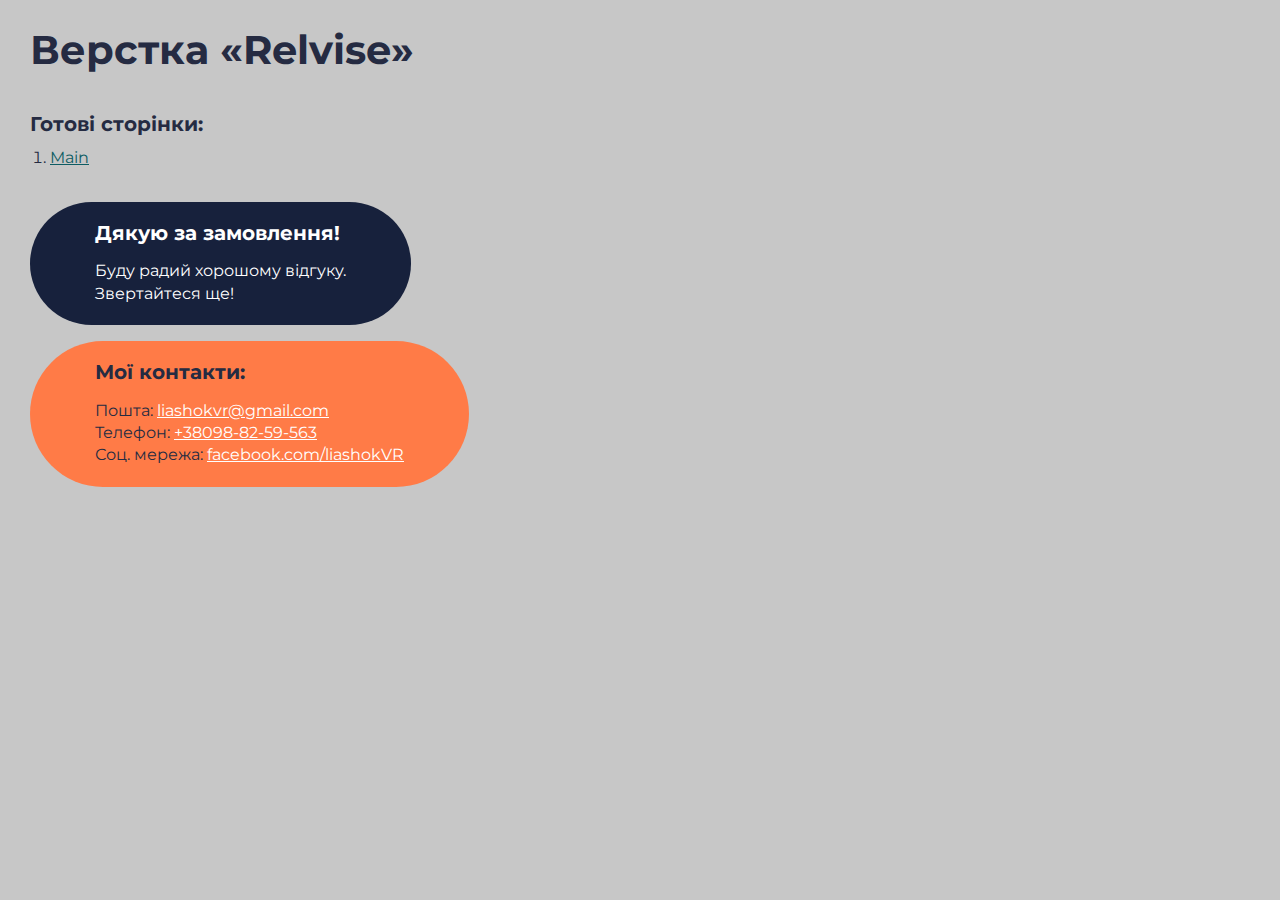
<file: index.html>
<!DOCTYPE html>
<html>

<head>
	<meta charset="UTF-8" />
	<meta name="viewport" content="width=device-width, initial-scale=1.0" />
	<title>Верстка «Relvise»</title>
</head>

<body>
	<div class="rootpage">
		<h1>Верстка «Relvise»</h1>
		<div class="rootpage__info"></div>
		<h2>Готові сторінки:</h2>
		<ol class="rootpage__list">
			<li><a target="_blank" href="home.html">Main</a></li>
		</ol>

		<div class="rootpage__tnx">
			<h2>Дякую за замовлення!</h2>
			<p>Буду радий хорошому відгуку.</p>
			<p>Звертайтеся ще!</p>
		</div>
		<div class="rootpage__contacts">
			<h2>Мої контакти:</h2>
			<p>
				Пошта: <a href="mailto:liashokvr@gmail.com">liashokvr@gmail.com</a>
			</p>
			<p>Телефон: <a href="tel:+380988259563">+38098-82-59-563</a></p>
			<p>Соц. мережа: <a href="">facebook.com/liashokVR</a></p>
		</div>
	</div>
</body>
<style>
	@charset "UTF-8";
	@import url("https://fonts.googleapis.com/css?family=Montserrat:regular,700&display=swap");

	*,
	*::before,
	*::after {
		padding: 0px;
		margin: 0px;
		border: 0px;
		box-sizing: border-box;
	}

	html,
	body {
		height: 100%;
		margin: 0;
		padding: 0;
		min-width: 320px;
		width: 100%;
		color: #252b42;
		background-color: #c7c7c7;
	}

	body {
		font-family: Montserrat;
		font-size: 100%;
		line-height: 1;
		font-size: 1rem;
	}

	a {
		text-decoration: underline;
		color: #0d5c63;
	}

	a:visited {
		text-decoration: underline;
		color: #17213c;
	}

	a:hover {
		text-decoration: none;
	}

	ul li {
		list-style: none;
	}

	img {
		vertical-align: top;
	}

	.wrapper {
		width: 100%;
		min-height: 100%;
		overflow: hidden;
	}

	.rootpage {
		padding: 30px;
		display: flex;
		flex-direction: column;
		align-items: flex-start;
	}

	@media (max-width: 767px) {
		.rootpage {
			padding: 30px 15px;
		}
	}

	h1 {
		color: #252b42;
		font-size: 2.5rem;
		margin: 0px 0px 1.25rem 0px;
	}

	@media (max-width: 767px) {
		h1 {
			font-size: 1.85rem;
			margin: 0px 0px 1.25rem 0px;
		}
	}

	h2 {
		color: #252b42;
		font-size: 1.25rem;
		margin: 0px 0px 1rem 0px;
	}

	@media (max-width: 767px) {
		h2 {
			font-size: 1.125rem;
			margin: 0px 0px 1rem 0px;
		}
	}

	.rootpage__info {
		line-height: 140%;
		margin: 0px 0px 1.5rem 0px;
	}

	.rootpage__list {
		margin: 0px 0px 2.25rem 1.25rem;
	}

	.rootpage__list li:not(:last-child) {
		margin: 0px 0px 15px 0px;
	}

	.rootpage__contacts,
	.rootpage__tnx {
		border-radius: 200px;
		padding: 20px 65px;
		line-height: 140%;
	}

	@media (max-width: 767px) {

		.rootpage__contacts,
		.rootpage__tnx {
			border-radius: 40px;
			padding: 20px;
		}
	}

	.rootpage__contacts {
		background: #ff7b47;
	}

	.rootpage__contacts a {
		color: #fff;
	}

	.rootpage__tnx {
		background: #17213c;
		margin: 0px 0px 1rem 0px;
		color: #fff;
	}

	.rootpage__tnx h2 {
		color: #fff;
	}
</style>

</html>
</file>
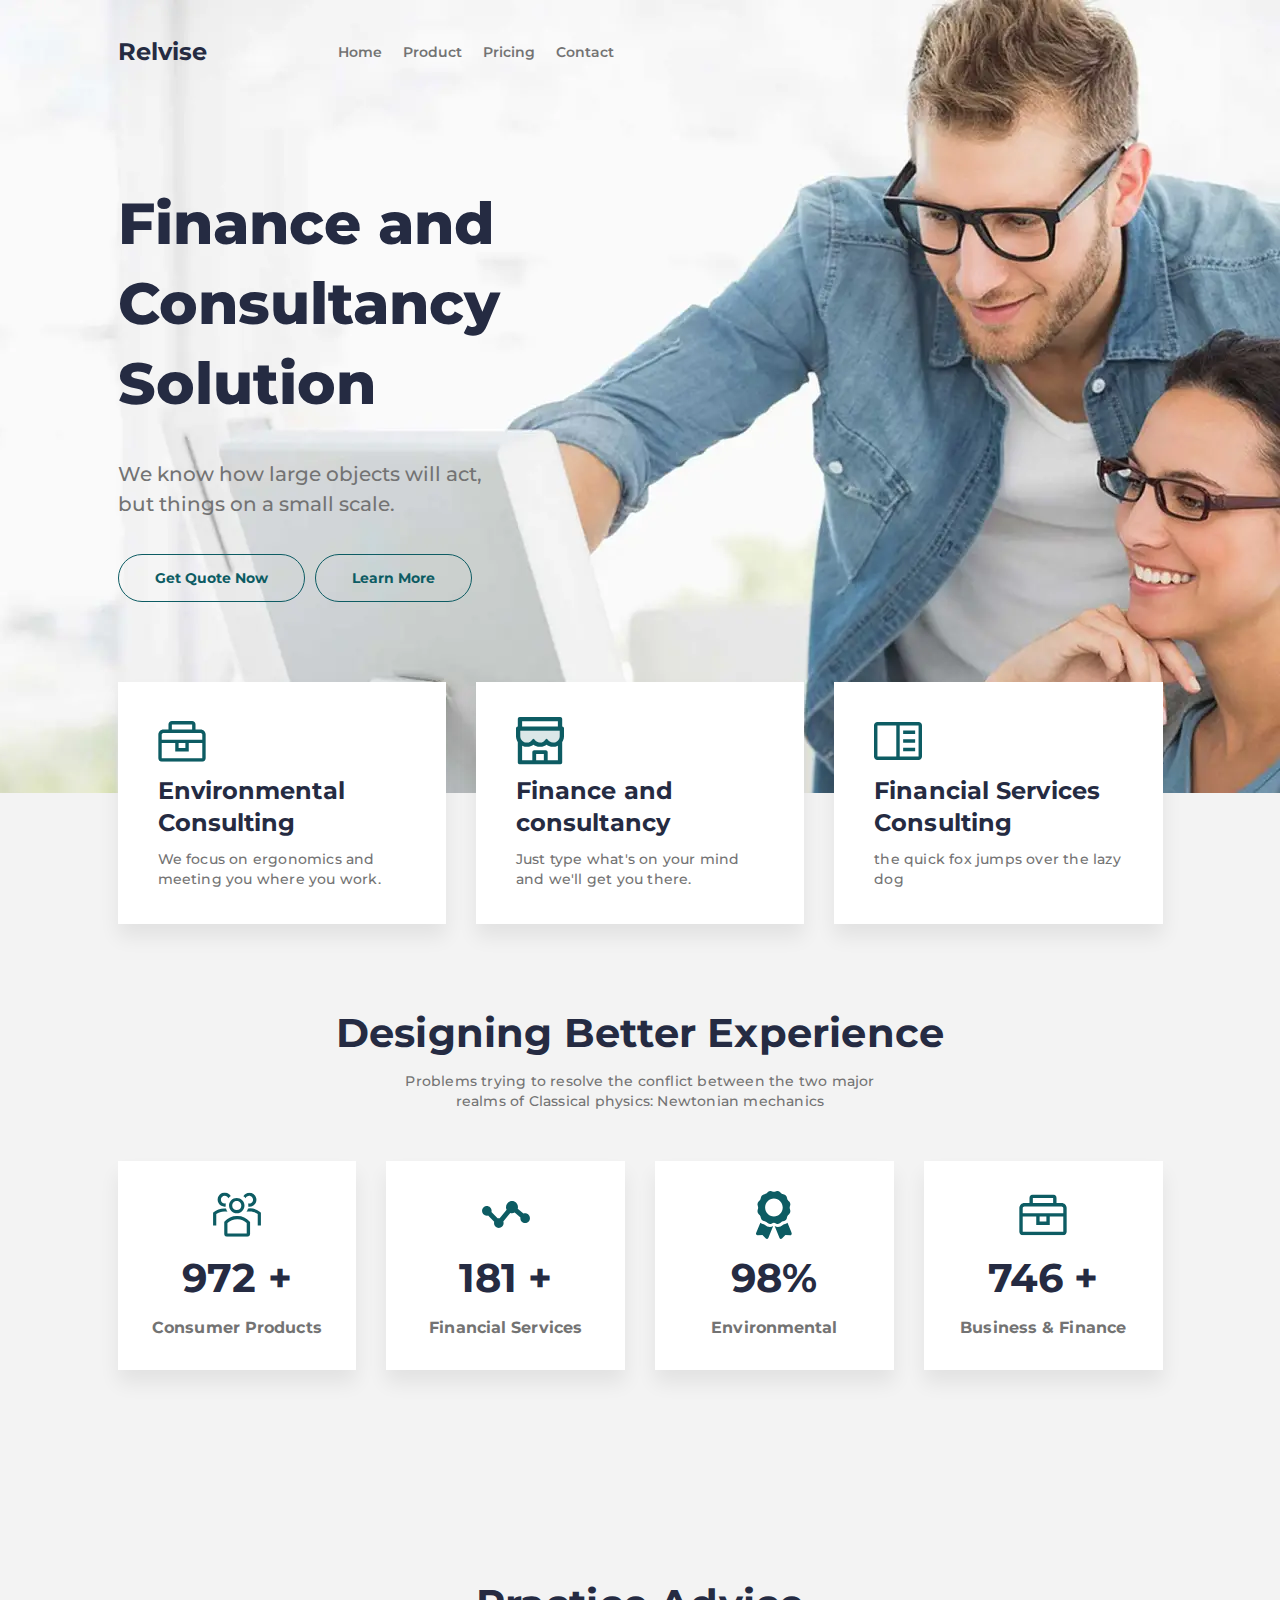
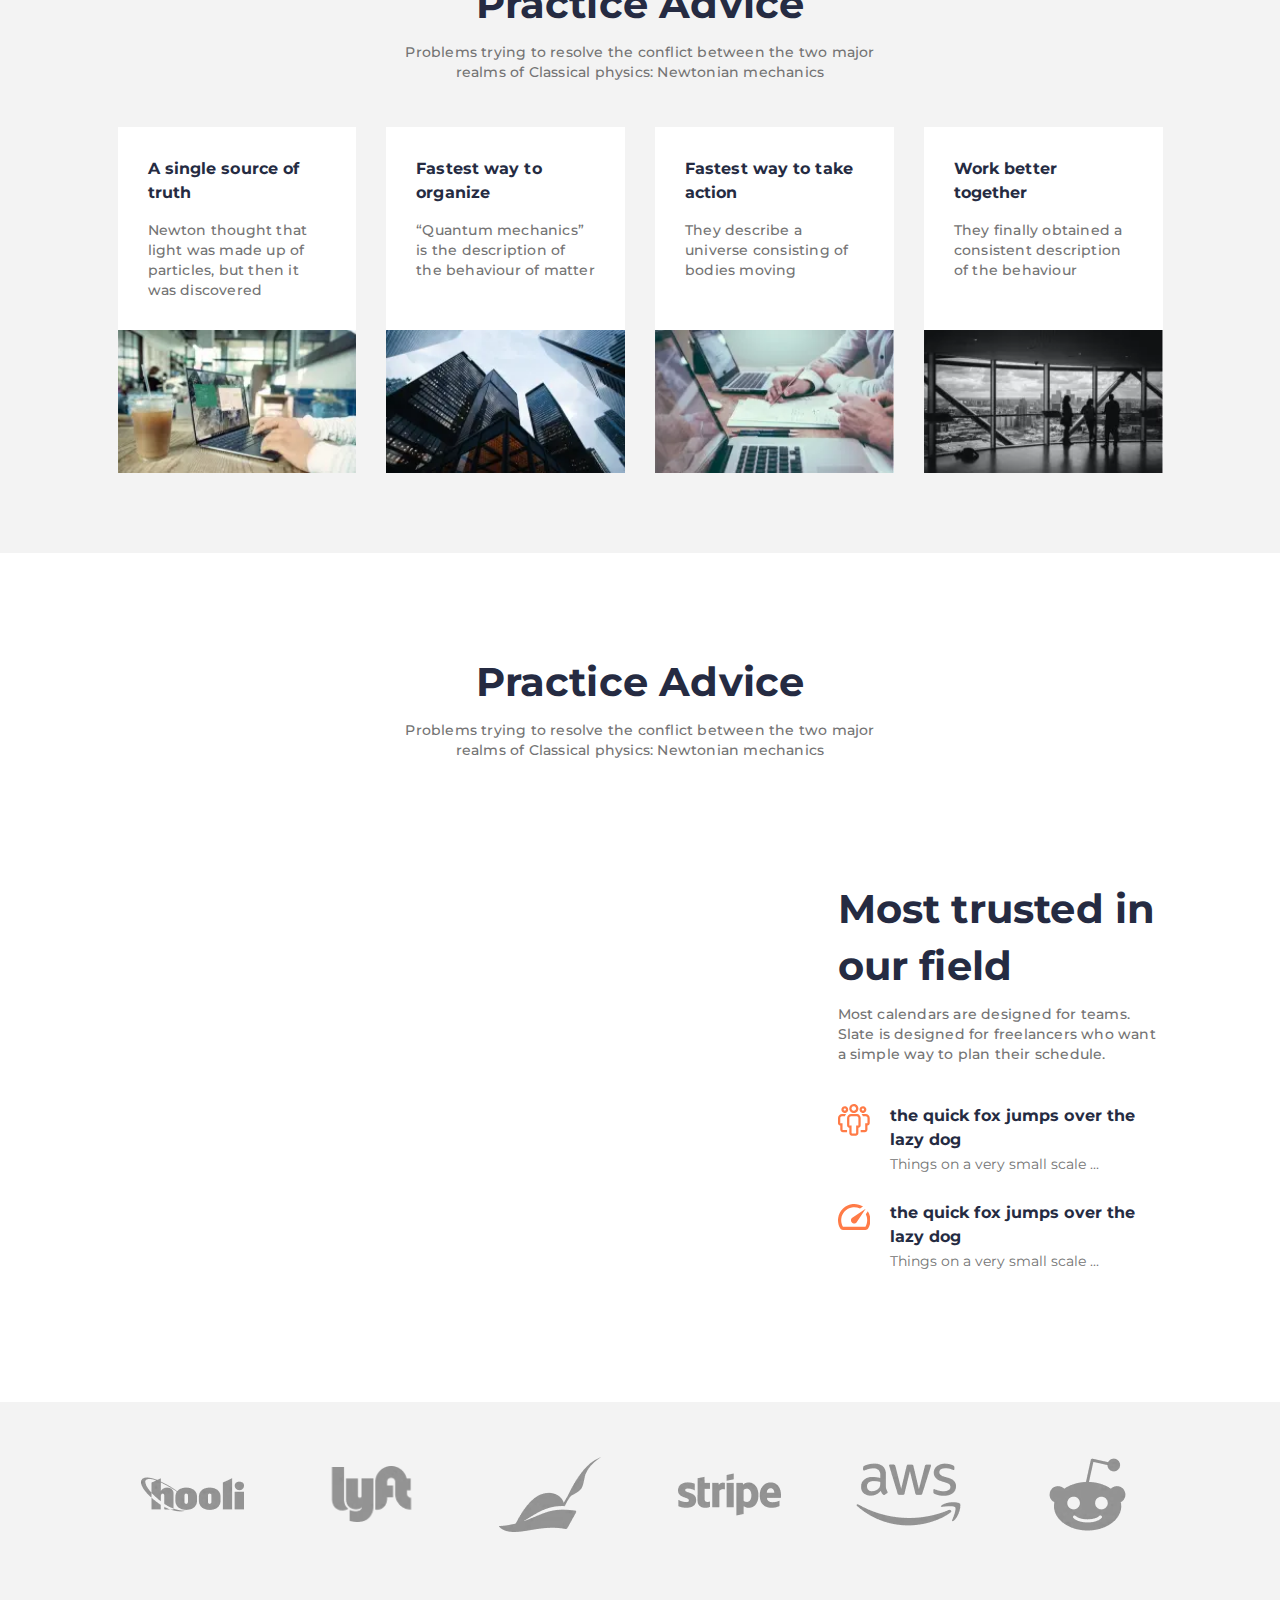
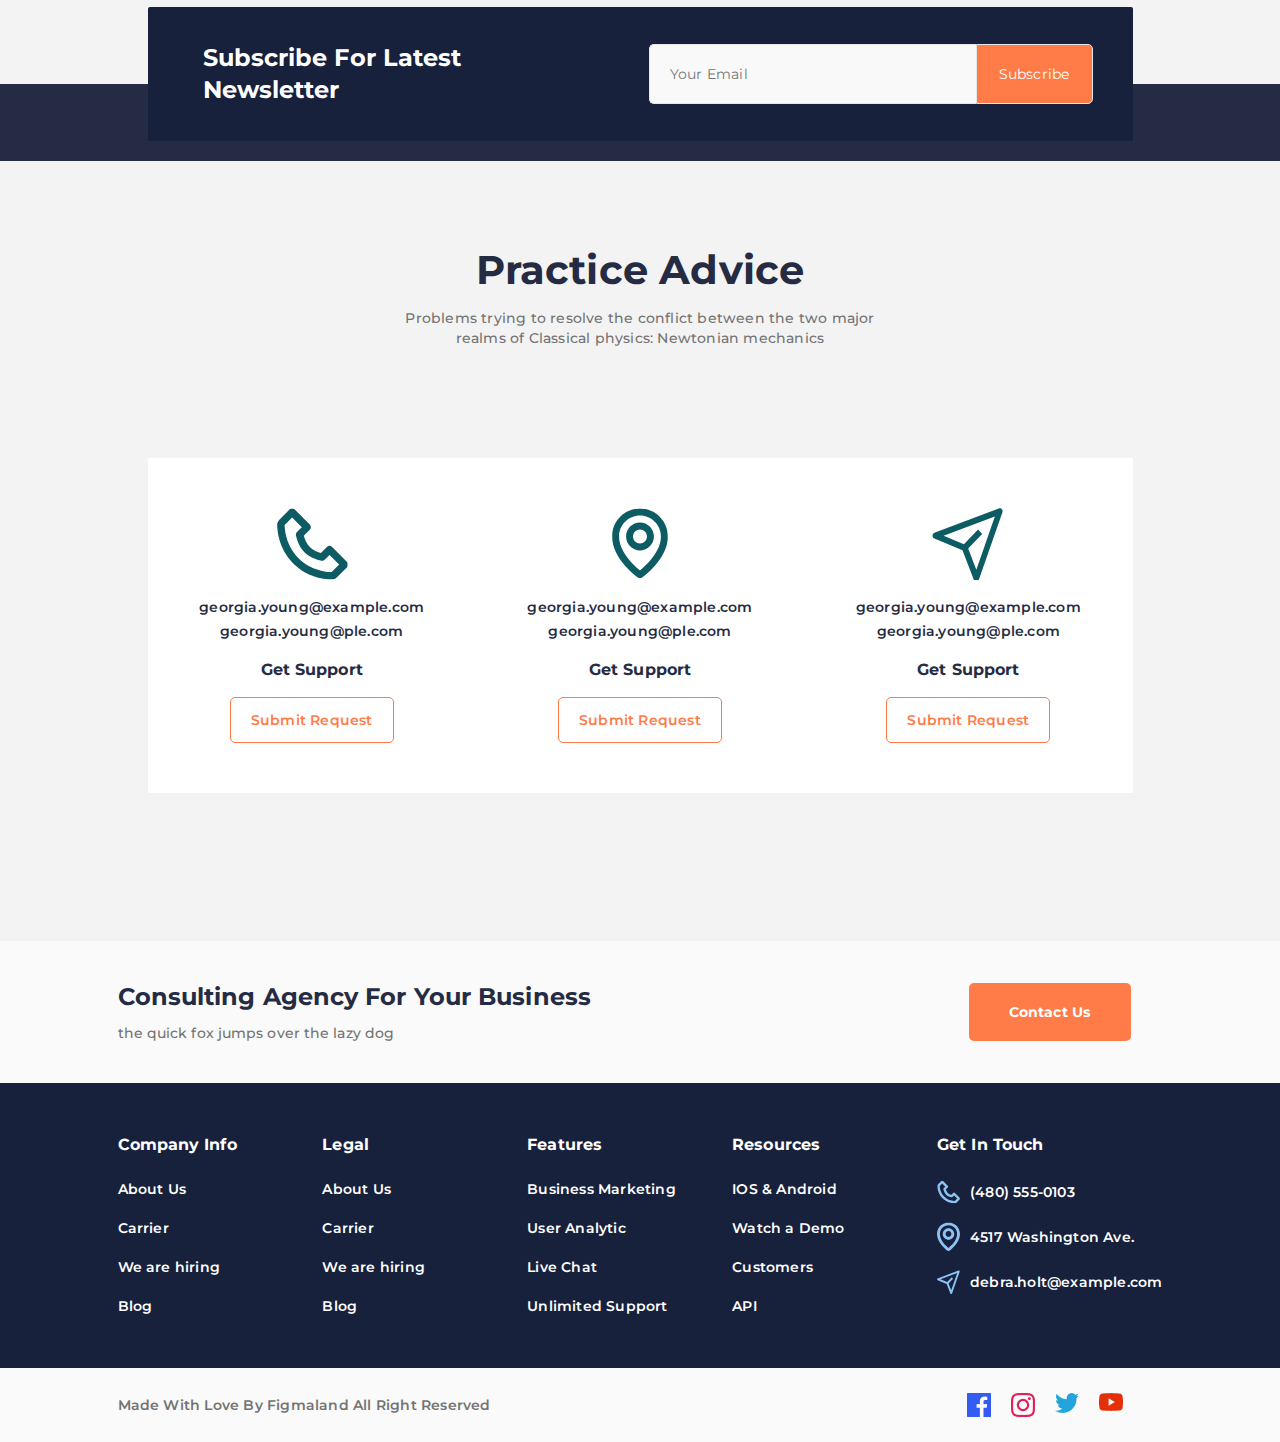
<file: home.html>
<!DOCTYPE html>
<html lang="ru">

<head>
	<title>Main</title>
	<meta charset="UTF-8">
	<meta name="format-detection" content="telephone=no">
	<!-- <style>body{opacity: 0;}</style> -->
	<link rel="stylesheet" href="css/style.min.css?_v=20220410222106">
	<link rel="shortcut icon" href="favicon.ico">
	<!-- <meta name="robots" content="noindex, nofollow"> -->
	<meta name="viewport" content="width=device-width, initial-scale=1.0">
</head>

<body>
	<div class="wrapper">
		<header data-scroll="104" data-scroll-show class="header">
			<div class="header__container">
				<div class="header__body">
					<a href="" class="header__logo">Relvise</a>
					<div class="header__menu menu">
						<nav class="menu__body">
							<ul class="menu__list">
								<li class="menu__item"><a href="" class="menu__link">Home</a></li>
								<li class="menu__item">
									<a href="" class="menu__link">Product</a>
								</li>
								<li class="menu__item">
									<a href="" class="menu__link">Pricing</a>
								</li>
								<li class="menu__item">
									<a href="" class="menu__link">Contact</a>
								</li>
							</ul>
						</nav>
						<button type="button" class="menu__icon icon-menu">
							<span></span>
						</button>
					</div>
				</div>
			</div>
		</header>

		<main class="page">
			<section class="page__main main">
				<div class="main__container">
					<div class="main__content">
						<h1 class="main__title">Finance and Consultancy Solution</h1>
						<div class="main__text">
							We know how large objects will act, but things on a small scale.
						</div>
						<div class="main__buttons">
							<a href="" class="main__button">Get Quote Now</a>
							<a href="" class="main__button">Learn More</a>
						</div>
					</div>
				</div>
				<div class="main__image-ibg">
					<picture><source srcset="img/main/bg.webp" type="image/webp"><img src="img/main/bg.jpg" alt="Finding solution" /></picture>
				</div>
			</section>
			<section class="page__services services">
				<div class="services__container">
					<div class="services__body">
						<div class="services__column">
							<div class="services__item">
								<div class="services__icon">
									<svg class="services__icon-svg">
										<use xlink:href="img/icons/icons.svg#svg-consult_environment"></use>
									</svg>
								</div>
								<div class="services__title">Environmental Consulting</div>
								<div class="services__text">
									We focus on ergonomics and meeting you where you work.
								</div>
							</div>
						</div>
						<div class="services__column">
							<div class="services__item">
								<div class="services__icon">
									<svg class="services__icon-svg">
										<use xlink:href="img/icons/icons.svg#svg-consult_finance"></use>
									</svg>
								</div>
								<div class="services__title">Finance and consultancy</div>
								<div class="services__text">
									Just type what's on your mind and we'll get you there.
								</div>
							</div>
						</div>
						<div class="services__column">
							<div class="services__item">
								<div class="services__icon">
									<svg class="services__icon-svg">
										<use xlink:href="img/icons/icons.svg#svg-consult_services"></use>
									</svg>
								</div>
								<div class="services__title">
									Financial Services Consulting
								</div>
								<div class="services__text">
									the quick fox jumps over the lazy dog
								</div>
							</div>
						</div>
					</div>
				</div>
			</section>
			<section class="page__design design">
				<div class="design__container">
					<div class="design__header header-block">
						<h2 class="header-block__title">Designing Better Experience</h2>
						<div class="header-block__text">
							Problems trying to resolve the conflict between the two major
							realms of Classical physics: Newtonian mechanics
						</div>
					</div>
					<div class="design__body">
						<div class="design__column">
							<div class="design__item item-design">
								<div class="item-design__icon">
									<svg class="item-design__icon-svg">
										<use xlink:href="img/icons/icons.svg#svg-design_consumer"></use>
									</svg>
								</div>
								<div class="item-design__value">972 +</div>
								<div class="item-design__label">Consumer Products</div>
							</div>
						</div>
						<div class="design__column">
							<div class="design__item item-design">
								<div class="item-design__icon">
									<svg class="item-design__icon-svg">
										<use xlink:href="img/icons/icons.svg#svg-design_financial"></use>
									</svg>
								</div>
								<div class="item-design__value">181 +</div>
								<div class="item-design__label">Financial Services</div>
							</div>
						</div>
						<div class="design__column">
							<div class="design__item item-design">
								<div class="item-design__icon">
									<svg class="item-design__icon-svg">
										<use xlink:href="img/icons/icons.svg#svg-design_environment"></use>
									</svg>
								</div>
								<div class="item-design__value">98%</div>
								<div class="item-design__label">Environmental</div>
							</div>
						</div>
						<div class="design__column">
							<div class="design__item item-design">
								<div class="item-design__icon">
									<svg class="item-design__icon-svg">
										<use xlink:href="img/icons/icons.svg#svg-design_bussines"></use>
									</svg>
								</div>
								<div class="item-design__value">746 +</div>
								<div class="item-design__label">Business & Finance</div>
							</div>
						</div>
					</div>
				</div>
			</section>
			<section class="page__advice advice">
				<div class="advice__container">
					<div class="advice__header header-block">
						<h2 class="header-block__title">Practice Advice</h2>
						<div class="header-block__text">
							Problems trying to resolve the conflict between the two major
							realms of Classical physics: Newtonian mechanics
						</div>
					</div>
					<div class="advice__body">
						<div class="advice__column">
							<div class="advice__item item-advice">
								<div class="item-advice__content">
									<a href="">
										<h3 class="item-advice__title">
											A single source of truth
										</h3>
									</a>
									<div class="item-advice__text">
										Newton thought that light was made up of particles, but
										then it was discovered
									</div>
								</div>

								<a href="" class="item-advice__image-ibg"><picture><source srcset="img/advice/01.webp" type="image/webp"><img src="img/advice/01.jpg" alt="A single source of truth" /></picture></a>
							</div>
						</div>
						<div class="advice__column">
							<div class="advice__item item-advice">
								<div class="item-advice__content">
									<a href="">
										<h3 class="item-advice__title">
											Fastest way to organize
										</h3>
									</a>
									<div class="item-advice__text">
										“Quantum mechanics” is the description of the behaviour of
										matter
									</div>
								</div>

								<a href="" class="item-advice__image-ibg"><picture><source srcset="img/advice/02.webp" type="image/webp"><img src="img/advice/02.jpg" alt="Fastest way to organize" /></picture></a>
							</div>
						</div>
						<div class="advice__column">
							<div class="advice__item item-advice">
								<div class="item-advice__content">
									<a href="">
										<h3 class="item-advice__title">
											Fastest way to take action
										</h3>
									</a>
									<div class="item-advice__text">
										They describe a universe consisting of bodies moving
									</div>
								</div>

								<a href="" class="item-advice__image-ibg"><picture><source srcset="img/advice/03.webp" type="image/webp"><img src="img/advice/03.jpg" alt="Fastest way to take action" /></picture></a>
							</div>
						</div>
						<div class="advice__column">
							<div class="advice__item item-advice">
								<div class="item-advice__content">
									<a href="">
										<h3 class="item-advice__title">
											Work better together
										</h3>
									</a>
									<div class="item-advice__text">
										They finally obtained a consistent description of the
										behaviour
									</div>
								</div>

								<a href="" class="item-advice__image-ibg"><picture><source srcset="img/advice/04.webp" type="image/webp"><img src="img/advice/04.jpg" alt="Work better together" /></picture></a>
							</div>
						</div>
					</div>
				</div>
			</section>
			<section class="page__about about">
				<div class="about__container">
					<div class="about__header header-block">
						<h2 class="header-block__title">Practice Advice</h2>
						<div class="header-block__text">
							Problems trying to resolve the conflict between the two major
							realms of Classical physics: Newtonian mechanics
						</div>
					</div>
					<div class="about__body">
						<div class="about__video">
							<iframe width="560" height="315" src="https://www.youtube.com/embed/f-irDQwt1l4" title="YouTube video player" frameborder="0" allow="accelerometer; autoplay; clipboard-write; encrypted-media; gyroscope; picture-in-picture" allowfullscreen></iframe>
						</div>
						<div class="about__content content-about">
							<div class="content-about__top">
								<h3 class="content-about__title">
									Most trusted in our field
								</h3>
								<div class="content-about__text">
									Most calendars are designed for teams. Slate is designed for
									freelancers who want a simple way to plan their schedule.
								</div>
							</div>
							<div class="content-about__bottom">
								<div class="content-about__item item-about">
									<div class="item-about__icon">
										<svg class="item-about__icon-svg">
											<use xlink:href="img/icons/icons.svg#svg-about_people"></use>
										</svg>
									</div>
									<div class="item-about__body">
										<h4 class="item-about__title">
											the quick fox jumps over the lazy dog
										</h4>
										<div class="item-about__text">
											Things on a very small scale ...
										</div>
									</div>
								</div>
								<div class="content-about__item item-about">
									<div class="item-about__icon">
										<svg class="item-about__icon-svg">
											<use xlink:href="img/icons/icons.svg#svg-about_speed"></use>
										</svg>
									</div>
									<div class="item-about__body">
										<h4 class="item-about__title">
											the quick fox jumps over the lazy dog
										</h4>
										<div class="item-about__text">
											Things on a very small scale ...
										</div>
									</div>
								</div>
							</div>
						</div>
					</div>
				</div>
			</section>
			<div class="page__brands brands">
				<div class="brands__container">
					<div class="brands__body">
						<div class="brands__item">
							<picture><source srcset="img/brands/01-1.webp" type="image/webp"><img src="img/brands/01-1.png" alt="Brand Icon" /></picture>
						</div>
						<div class="brands__item">
							<picture><source srcset="img/brands/02-1.webp" type="image/webp"><img src="img/brands/02-1.png" alt="Brand Icon" /></picture>
						</div>
						<div class="brands__item">
							<picture><source srcset="img/brands/03-1.webp" type="image/webp"><img src="img/brands/03-1.png" alt="Brand Icon" /></picture>
						</div>
						<div class="brands__item">
							<picture><source srcset="img/brands/04-1.webp" type="image/webp"><img src="img/brands/04-1.png" alt="Brand Icon" /></picture>
						</div>
						<div class="brands__item">
							<picture><source srcset="img/brands/05-1.webp" type="image/webp"><img src="img/brands/05-1.png" alt="Brand Icon" /></picture>
						</div>
						<div class="brands__item">
							<picture><source srcset="img/brands/06-1.webp" type="image/webp"><img src="img/brands/06-1.png" alt="Brand Icon" /></picture>
						</div>
					</div>
				</div>
			</div>
			<section class="page__subscribe subscribe">
				<div class="subscribe__container">
					<div class="subscribe__body">
						<h3 class="subscribe__label">Subscribe For Latest Newsletter</h3>
						<form action="#" class="subscribe__form">
							<input autocomplete="off" type="text" name="form[]" data-error="Error" data-required="email" placeholder="Your Email" class="subscribe__input" />
							<button type="submit" class="subscribe__button">
								Subscribe
							</button>
						</form>
					</div>
				</div>
			</section>
			<section class="page__getintouch getintouch">
				<div class="getintouch__container">
					<div class="getintouch__header header-block">
						<h2 class="header-block__title">Practice Advice</h2>
						<div class="header-block__text">
							Problems trying to resolve the conflict between the two major
							realms of Classical physics: Newtonian mechanics
						</div>
					</div>
					<div class="getintouch__body">
						<div class="getintouch__column">
							<div class="getintouch__item item-getintouch">
								<div class="item-getintouch__icon">
									<svg class="item-getintouch__icon-svg">
										<use xlink:href="img/icons/icons.svg#svg-phone"></use>
									</svg>
								</div>
								<div class="item-getintouch__emails">
									<a href="mailto:georgia.young@example.com" class="item-getintouch__email">georgia.young@example.com</a>
									<a href="mailto:georgia.young@ple.com" class="item-getintouch__email">georgia.young@ple.com</a>
								</div>
								<div class="item-getintouch__text">Get Support</div>
								<a href="" class="item-getintouch__button">Submit Request</a>
							</div>
						</div>
						<div class="getintouch__column">
							<div class="getintouch__item item-getintouch">
								<div class="item-getintouch__icon">
									<svg class="item-getintouch__icon-svg">
										<use xlink:href="img/icons/icons.svg#svg-location"></use>
									</svg>
								</div>
								<div class="item-getintouch__emails">
									<a href="mailto:georgia.young@example.com" class="item-getintouch__email">georgia.young@example.com</a>
									<a href="mailto:georgia.young@ple.com" class="item-getintouch__email">georgia.young@ple.com</a>
								</div>
								<div class="item-getintouch__text">Get Support</div>
								<a href="" class="item-getintouch__button">Submit Request</a>
							</div>
						</div>
						<div class="getintouch__column">
							<div class="getintouch__item item-getintouch">
								<div class="item-getintouch__icon">
									<svg class="item-getintouch__icon-svg">
										<use xlink:href="img/icons/icons.svg#svg-email"></use>
									</svg>
								</div>
								<div class="item-getintouch__emails">
									<a href="mailto:georgia.young@example.com" class="item-getintouch__email">georgia.young@example.com</a>
									<a href="mailto:georgia.young@ple.com" class="item-getintouch__email">georgia.young@ple.com</a>
								</div>
								<div class="item-getintouch__text">Get Support</div>
								<a href="" class="item-getintouch__button">Submit Request</a>
							</div>
						</div>
					</div>
				</div>
			</section>
		</main>
		<footer class="footer">
			<div class="footer__top top-footer">
				<div class="footer__container">
					<div class="top-footer__body">
						<div class="top-footer__content">
							<h3 class="top-footer__title">Consulting Agency For Your Business</h3>
							<div class="top-footer__text">
								the quick fox jumps over the lazy dog
							</div>
						</div>
						<a href="" class="top-footer__button">Contact Us</a>
					</div>
				</div>
			</div>
			<div class="footer__main main-footer">
				<div class="footer__container">
					<div data-spollers="991.98" data-one-spoller class="main-footer__spollers spollers">
						<div class="main-footer-spollers__item spollers__item">
							<button type="button" data-spoller class="main-footer-spollers__title spollers__title">
								Company Info
							</button>
							<div class="main-footer-spollers__body spollers__body">
								<ul class="footer__list">
									<li class="footer__list-item">
										<a href="" class="footer__list-link">About Us</a>
									</li>
									<li class="footer__list-item">
										<a href="" class="footer__list-link">Carrier</a>
									</li>
									<li class="footer__list-item">
										<a href="" class="footer__list-link">We are hiring</a>
									</li>
									<li class="footer__list-item">
										<a href="" class="footer__list-link">Blog</a>
									</li>
								</ul>
							</div>
						</div>
						<div class="main-footer-spollers__item spollers__item">
							<button type="button" data-spoller class="main-footer-spollers__title spollers__title">
								Legal
							</button>
							<div class="main-footer-spollers__body spollers__body">
								<ul class="footer__list">
									<li class="footer__list-item">
										<a href="" class="footer__list-link">About Us</a>
									</li>
									<li class="footer__list-item">
										<a href="" class="footer__list-link">Carrier</a>
									</li>
									<li class="footer__list-item">
										<a href="" class="footer__list-link">We are hiring</a>
									</li>
									<li class="footer__list-item">
										<a href="" class="footer__list-link">Blog</a>
									</li>
								</ul>
							</div>
						</div>
						<div class="main-footer-spollers__item spollers__item">
							<button type="button" data-spoller class="main-footer-spollers__title spollers__title">
								Features
							</button>
							<div class="main-footer-spollers__body spollers__body">
								<ul class="footer__list">
									<li class="footer__list-item">
										<a href="" class="footer__list-link">Business Marketing</a>
									</li>
									<li class="footer__list-item">
										<a href="" class="footer__list-link">User Analytic</a>
									</li>
									<li class="footer__list-item">
										<a href="" class="footer__list-link">Live Chat</a>
									</li>
									<li class="footer__list-item">
										<a href="" class="footer__list-link">Unlimited Support</a>
									</li>
								</ul>
							</div>
						</div>
						<div class="main-footer-spollers__item spollers__item">
							<button type="button" data-spoller class="main-footer-spollers__title spollers__title">
								Resources
							</button>
							<div class="main-footer-spollers__body spollers__body">
								<ul class="footer__list">
									<li class="footer__list-item">
										<a href="" class="footer__list-link">IOS & Android</a>
									</li>
									<li class="footer__list-item">
										<a href="" class="footer__list-link">Watch a Demo</a>
									</li>
									<li class="footer__list-item">
										<a href="" class="footer__list-link">Customers</a>
									</li>
									<li class="footer__list-item">
										<a href="" class="footer__list-link">API</a>
									</li>
								</ul>
							</div>
						</div>
						<div class="main-footer-spollers__item spollers__item">
							<button type="button" data-spoller class="main-footer-spollers__title spollers__title">
								Get In Touch
							</button>
							<div class="main-footer-spollers__body spollers__body">
								<ul class="footer__list">
									<li class="footer__list-item footer__list-item-svg">
										<svg class="footer__list-svg">
											<use xlink:href="img/icons/icons.svg#svg-phone"></use>
										</svg>
										<a href="tel:(480)55-0103" class="footer__list-link">(480) 555-0103</a>
									</li>
									<li class="footer__list-item footer__list-item-svg">
										<svg class="footer__list-svg">
											<use xlink:href="img/icons/icons.svg#svg-location"></use>
										</svg>
										<a href="" class="footer__list-link">4517 Washington Ave. </a>
									</li>
									<li class="footer__list-item footer__list-item-svg">
										<svg class="footer__list-svg">
											<use xlink:href="img/icons/icons.svg#svg-email"></use>
										</svg>
										<a href="mailto:debra.holt@example.com" class="footer__list-link">debra.holt@example.com</a>
									</li>
								</ul>
							</div>
						</div>
					</div>
				</div>
			</div>
			<div class="footer__social social-footer">
				<div class="footer__container">
					<div class="social-footer__body">
						<div class="social-footer__copyright">
							Made With Love By Figmaland All Right Reserved
						</div>
						<div class="social-footer__items">
							<div class="social-footer__item">
								<picture><source srcset="img/social/facebook.webp" type="image/webp"><img src="img/social/facebook.png" alt="facebook" /></picture>
							</div>
							<div class="social-footer__item">
								<picture><source srcset="img/social/insta.webp" type="image/webp"><img src="img/social/insta.png" alt="instagram" /></picture>
							</div>
							<div class="social-footer__item">
								<picture><source srcset="img/social/twitter.webp" type="image/webp"><img src="img/social/twitter.png" alt="twitter" /></picture>
							</div>
							<div class="social-footer__item">
								<picture><source srcset="img/social/youtube.webp" type="image/webp"><img src="img/social/youtube.png" alt="youtube" /></picture>
							</div>
						</div>
					</div>
				</div>
			</div>
		</footer>

	</div>
	<!-- <div id="popup" aria-hidden="true" class="popup">
	<div class="popup__wrapper">
		<div class="popup__content">
			<button data-close type="button" class="popup__close">Закрыть</button>
			<div class="popup__text">
				Text
			</div>
		</div>
	</div>
</div> -->
	<script src="js/app.min.js?_v=20220410222106"></script>
</body>

</html>
</file>
<file: css/style.min.css>
@charset "UTF-8";@import url(https://fonts.googleapis.com/css?family=Montserrat:regular,500,600,700,800&display=swap);*{padding:0;margin:0;border:0}*,:after,:before{-webkit-box-sizing:border-box;box-sizing:border-box}:active,:focus{outline:0}a:active,a:focus{outline:0}body,html{height:100%;min-width:320px}body{color:#737373;line-height:1;font-family:Montserrat;font-size:.875rem;-ms-text-size-adjust:100%;-moz-text-size-adjust:100%;-webkit-text-size-adjust:100%;-webkit-font-smoothing:antialiased;-moz-osx-font-smoothing:grayscale}button,input,textarea{font-family:Montserrat;font-size:inherit}button{cursor:pointer;color:inherit;background-color:inherit}a{color:inherit}a:link,a:visited{text-decoration:none}a:hover{text-decoration:none}ul li{list-style:none}img{vertical-align:top}h1,h2,h3,h4,h5,h6{font-weight:inherit;font-size:inherit}body{background-color:#f3f3f3}.lock body{overflow:hidden;-ms-touch-action:none;touch-action:none}.wrapper{min-height:100%;display:-webkit-box;display:-ms-flexbox;display:flex;-webkit-box-orient:vertical;-webkit-box-direction:normal;-ms-flex-direction:column;flex-direction:column;overflow:hidden}.wrapper>main{-webkit-box-flex:1;-ms-flex:1 1 auto;flex:1 1 auto}.wrapper>*{min-width:0}[class*=__container]{max-width:65.3125rem;-webkit-box-sizing:content-box;box-sizing:content-box;margin:0 auto;padding:0 .9375rem}.button{display:-webkit-inline-box;display:-ms-inline-flexbox;display:inline-flex;padding:0 0}.button._fw{width:100%}input[type=email],input[type=tel],input[type=text],textarea{-webkit-appearance:none;-moz-appearance:none;appearance:none}.input{border-radius:0!important;width:100%;display:block;padding:0 20px;border:1px solid #eee}textarea.input{resize:none;padding:0 0}.spollers__title{width:100%;cursor:default;text-align:left;font-size:1rem;font-weight:700;line-height:1.5;letter-spacing:.1px;position:relative}.spollers__title:not(:last-child){margin-bottom:1.25rem}._spoller-init .spollers__title{cursor:pointer}._spoller-init .spollers__title::after,._spoller-init .spollers__title::before{content:"";position:absolute;right:10px;top:50%;background-color:#fff;height:2px;width:10px;-webkit-transition:-webkit-transform .5s ease 0s;transition:-webkit-transform .5s ease 0s;-o-transition:transform .5s ease 0s;transition:transform .5s ease 0s;transition:transform .5s ease 0s,-webkit-transform .5s ease 0s}._spoller-init .spollers__title::before{-webkit-transform:translate(-75%,-50%) rotate(40deg);-ms-transform:translate(-75%,-50%) rotate(40deg);transform:translate(-75%,-50%) rotate(40deg)}._spoller-init .spollers__title::after{-webkit-transform:translate(0,-50%) rotate(-40deg);-ms-transform:translate(0,-50%) rotate(-40deg);transform:translate(0,-50%) rotate(-40deg)}._spoller-init .spollers__title._spoller-active::before{-webkit-transform:translateX(-75%) rotate(-40deg);-ms-transform:translateX(-75%) rotate(-40deg);transform:translateX(-75%) rotate(-40deg)}._spoller-init .spollers__title._spoller-active::after{-webkit-transform:rotate(40deg);-ms-transform:rotate(40deg);transform:rotate(40deg)}[class*=-ibg]{position:relative}[class*=-ibg] img{position:absolute;width:100%;height:100%;top:0;left:0;-o-object-fit:cover;object-fit:cover}[class*=-ibg_contain] img{-o-object-fit:contain;object-fit:contain}.brands__item{-webkit-transition:all .3s ease 0s;-o-transition:all .3s ease 0s;transition:all .3s ease 0s;-webkit-filter:grayscale(1);filter:grayscale(1)}.header-block{text-align:center}.header-block__title{color:#252b42;font-weight:700;line-height:1.425;letter-spacing:.2px}@supports (font-size:clamp(2.125rem ,1.9660596026rem + 0.7947019868vw ,2.5rem)){.header-block__title{font-size:clamp(2.125rem ,1.9660596026rem + .7947019868vw ,2.5rem)}}@supports not (font-size:clamp(2.125rem ,1.9660596026rem + 0.7947019868vw ,2.5rem)){.header-block__title{font-size:calc(2.125rem + .375 * (100vw - 20rem)/ 47.1875)}}.header-block__title:not(:last-child){margin-bottom:.25em}.header-block__text{display:inline-block;font-weight:500;line-height:1.4285714286;letter-spacing:.2px;max-width:31.9375rem}.header{position:absolute;top:0;left:0;width:100%;z-index:10}.header__body{display:-webkit-box;display:-ms-flexbox;display:flex;min-height:6.5rem;-webkit-box-align:center;-ms-flex-align:center;align-items:center}._header-scroll .header__body{min-height:3.125rem}.header__logo{font-weight:700;position:relative;z-index:2;color:#252b42;line-height:1.3333333333;font-size:1.5rem;letter-spacing:.1;padding-right:.625rem;-webkit-transition:all .3s ease 0s;-o-transition:all .3s ease 0s;transition:all .3s ease 0s;-webkit-box-flex:0;-ms-flex:0 0 13.75rem;flex:0 0 13.75rem}.menu-open .header__logo{color:#fff}.menu{display:-webkit-box;display:-ms-flexbox;display:flex;-webkit-box-align:center;-ms-flex-align:center;align-items:center;-webkit-box-flex:1;-ms-flex:1 1 auto;flex:1 1 auto}.menu__list{display:-webkit-box;display:-ms-flexbox;display:flex;-ms-flex-wrap:wrap;flex-wrap:wrap;-webkit-column-gap:1.3125rem;-moz-column-gap:1.3125rem;column-gap:1.3125rem}.menu__item{padding:5px 0}.menu__link{font-weight:600;line-height:1.7142857143;letter-spacing:.2;-webkit-transition:all .3s ease 0s;-o-transition:all .3s ease 0s;transition:all .3s ease 0s}.icon-menu{display:none}@supports (padding-top:clamp(1.25rem ,0.7201986755rem + 2.6490066225vw ,2.5rem)){.footer__top{padding-top:clamp(1.25rem ,.7201986755rem + 2.6490066225vw ,2.5rem)}}@supports not (padding-top:clamp(1.25rem ,0.7201986755rem + 2.6490066225vw ,2.5rem)){.footer__top{padding-top:calc(1.25rem + 1.25 * (100vw - 20rem)/ 47.1875)}}@supports (padding-bottom:clamp(1.25rem ,0.7201986755rem + 2.6490066225vw ,2.5rem)){.footer__top{padding-bottom:clamp(1.25rem ,.7201986755rem + 2.6490066225vw ,2.5rem)}}@supports not (padding-bottom:clamp(1.25rem ,0.7201986755rem + 2.6490066225vw ,2.5rem)){.footer__top{padding-bottom:calc(1.25rem + 1.25 * (100vw - 20rem)/ 47.1875)}}@supports (padding-top:clamp(1.875rem ,1.3451986755rem + 2.6490066225vw ,3.125rem)){.footer__main{padding-top:clamp(1.875rem ,1.3451986755rem + 2.6490066225vw ,3.125rem)}}@supports not (padding-top:clamp(1.875rem ,1.3451986755rem + 2.6490066225vw ,3.125rem)){.footer__main{padding-top:calc(1.875rem + 1.25 * (100vw - 20rem)/ 47.1875)}}@supports (padding-bottom:clamp(0.625rem ,-45.2546296296rem + 74.0740740741vw ,3.125rem)){.footer__main{padding-bottom:clamp(.625rem ,-45.2546296296rem + 74.0740740741vw ,3.125rem)}}@supports not (padding-bottom:clamp(0.625rem ,-45.2546296296rem + 74.0740740741vw ,3.125rem)){.footer__main{padding-bottom:calc(.625rem + 2.5 * (100vw - 61.9375rem)/ 3.375)}}@supports (padding-top:clamp(1.25rem ,1.1175496689rem + 0.6622516556vw ,1.5625rem)){.footer__social{padding-top:clamp(1.25rem ,1.1175496689rem + .6622516556vw ,1.5625rem)}}@supports not (padding-top:clamp(1.25rem ,1.1175496689rem + 0.6622516556vw ,1.5625rem)){.footer__social{padding-top:calc(1.25rem + .3125 * (100vw - 20rem)/ 47.1875)}}@supports (padding-bottom:clamp(1.25rem ,1.1175496689rem + 0.6622516556vw ,1.5625rem)){.footer__social{padding-bottom:clamp(1.25rem ,1.1175496689rem + .6622516556vw ,1.5625rem)}}@supports not (padding-bottom:clamp(1.25rem ,1.1175496689rem + 0.6622516556vw ,1.5625rem)){.footer__social{padding-bottom:calc(1.25rem + .3125 * (100vw - 20rem)/ 47.1875)}}.top-footer{background-color:#fafafa}.top-footer__title{color:#252b42;font-weight:700;font-size:1.5rem;line-height:1.3333333333;letter-spacing:.1px}.top-footer__title:not(:last-child){margin-bottom:.625rem}.top-footer__text{font-weight:500;line-height:1.4285714286;letter-spacing:.1px}.top-footer__text:not(:last-child){margin-bottom:.625rem}.top-footer__button{display:-webkit-box;display:-ms-flexbox;display:flex;-webkit-box-pack:center;-ms-flex-pack:center;justify-content:center;border-radius:.3125rem;background-color:#ff7b47;color:#fff;font-weight:700;min-height:3.625rem;padding:.9375rem 2.5rem;line-height:2;letter-spacing:.2px;-webkit-transition:all .3s ease 0s;-o-transition:all .3s ease 0s;transition:all .3s ease 0s}.main-footer{background-color:#17213c;color:#fff}.footer__list-item{padding:.3125rem;margin:-.3125rem}.footer__list-item:not(:last-child){margin-bottom:.625rem}.footer__list-link{font-weight:600;line-height:1.7142857143;letter-spacing:.2px}.footer__list-item-svg{display:-webkit-box;display:-ms-flexbox;display:flex;-webkit-box-align:center;-ms-flex-align:center;align-items:center}.footer__list-svg{fill:#8ec2f2;width:1.4375rem;height:1.875rem;margin:0 .625rem 0 0}.social-footer{background-color:#fafafa}.social-footer__copyright{font-weight:600;line-height:1.7142857143;letter-spacing:.2px}.social-footer__items{display:-webkit-box;display:-ms-flexbox;display:flex;gap:1.25rem}.social-footer__item{width:1.5rem;height:1.5rem}.social-footer__item img{max-width:100%;-o-object-fit:cover;object-fit:cover}.page__main{padding-bottom:11.9375rem}@supports (padding-top:clamp(5.625rem ,3.1349337748rem + 12.4503311258vw ,11.5rem)){.page__main{padding-top:clamp(5.625rem ,3.1349337748rem + 12.4503311258vw ,11.5rem)}}@supports not (padding-top:clamp(5.625rem ,3.1349337748rem + 12.4503311258vw ,11.5rem)){.page__main{padding-top:calc(5.625rem + 5.875 * (100vw - 20rem)/ 47.1875)}}.page__services{margin:-6.9375rem 0 0 0}@supports (padding-top:clamp(3.125rem ,2.3302980132rem + 3.9735099338vw ,5rem)){.page__design{padding-top:clamp(3.125rem ,2.3302980132rem + 3.9735099338vw ,5rem)}}@supports not (padding-top:clamp(3.125rem ,2.3302980132rem + 3.9735099338vw ,5rem)){.page__design{padding-top:calc(3.125rem + 1.875 * (100vw - 20rem)/ 47.1875)}}@supports (padding-bottom:clamp(2.5rem ,1.440397351rem + 5.298013245vw ,5rem)){.page__design{padding-bottom:clamp(2.5rem ,1.440397351rem + 5.298013245vw ,5rem)}}@supports not (padding-bottom:clamp(2.5rem ,1.440397351rem + 5.298013245vw ,5rem)){.page__design{padding-bottom:calc(2.5rem + 2.5 * (100vw - 20rem)/ 47.1875)}}@supports (padding-top:clamp(2.5rem ,0.2483443709rem + 11.2582781457vw ,7.8125rem)){.page__advice{padding-top:clamp(2.5rem ,.2483443709rem + 11.2582781457vw ,7.8125rem)}}@supports not (padding-top:clamp(2.5rem ,0.2483443709rem + 11.2582781457vw ,7.8125rem)){.page__advice{padding-top:calc(2.5rem + 5.3125 * (100vw - 20rem)/ 47.1875)}}@supports (padding-bottom:clamp(2.5rem ,1.440397351rem + 5.298013245vw ,5rem)){.page__advice{padding-bottom:clamp(2.5rem ,1.440397351rem + 5.298013245vw ,5rem)}}@supports not (padding-bottom:clamp(2.5rem ,1.440397351rem + 5.298013245vw ,5rem)){.page__advice{padding-bottom:calc(2.5rem + 2.5 * (100vw - 20rem)/ 47.1875)}}@supports (padding-top:clamp(1.875rem ,0.0206953642rem + 9.2715231788vw ,6.25rem)){.page__about{padding-top:clamp(1.875rem ,.0206953642rem + 9.2715231788vw ,6.25rem)}}@supports not (padding-top:clamp(1.875rem ,0.0206953642rem + 9.2715231788vw ,6.25rem)){.page__about{padding-top:calc(1.875rem + 4.375 * (100vw - 20rem)/ 47.1875)}}@supports (padding-bottom:clamp(1.875rem ,0.0206953642rem + 9.2715231788vw ,6.25rem)){.page__about{padding-bottom:clamp(1.875rem ,.0206953642rem + 9.2715231788vw ,6.25rem)}}@supports not (padding-bottom:clamp(1.875rem ,0.0206953642rem + 9.2715231788vw ,6.25rem)){.page__about{padding-bottom:calc(1.875rem + 4.375 * (100vw - 20rem)/ 47.1875)}}@supports (padding-top:clamp(1.875rem ,1.3451986755rem + 2.6490066225vw ,3.125rem)){.page__brands{padding-top:clamp(1.875rem ,1.3451986755rem + 2.6490066225vw ,3.125rem)}}@supports not (padding-top:clamp(1.875rem ,1.3451986755rem + 2.6490066225vw ,3.125rem)){.page__brands{padding-top:calc(1.875rem + 1.25 * (100vw - 20rem)/ 47.1875)}}@supports (padding-bottom:clamp(1.875rem ,1.3451986755rem + 2.6490066225vw ,3.125rem)){.page__brands{padding-bottom:clamp(1.875rem ,1.3451986755rem + 2.6490066225vw ,3.125rem)}}@supports not (padding-bottom:clamp(1.875rem ,1.3451986755rem + 2.6490066225vw ,3.125rem)){.page__brands{padding-bottom:calc(1.875rem + 1.25 * (100vw - 20rem)/ 47.1875)}}.page__subscribe{padding:1.25rem 0}@supports (padding-top:clamp(1.875rem ,0.5504966887rem + 6.6225165563vw ,5rem)){.page__getintouch{padding-top:clamp(1.875rem ,.5504966887rem + 6.6225165563vw ,5rem)}}@supports not (padding-top:clamp(1.875rem ,0.5504966887rem + 6.6225165563vw ,5rem)){.page__getintouch{padding-top:calc(1.875rem + 3.125 * (100vw - 20rem)/ 47.1875)}}@supports (padding-bottom:clamp(1.875rem ,-1.2508278146rem + 15.6291390728vw ,9.25rem)){.page__getintouch{padding-bottom:clamp(1.875rem ,-1.2508278146rem + 15.6291390728vw ,9.25rem)}}@supports not (padding-bottom:clamp(1.875rem ,-1.2508278146rem + 15.6291390728vw ,9.25rem)){.page__getintouch{padding-bottom:calc(1.875rem + 7.375 * (100vw - 20rem)/ 47.1875)}}.main{position:relative;z-index:5}.main__content{max-width:31.875rem;position:relative;z-index:5}.main__content>:not(:last-child){margin-bottom:2.1875rem}@supports (padding-right:clamp(1.875rem ,-0.244205298rem + 10.5960264901vw ,6.875rem)){.main__content{padding-right:clamp(1.875rem ,-.244205298rem + 10.5960264901vw ,6.875rem)}}@supports not (padding-right:clamp(1.875rem ,-0.244205298rem + 10.5960264901vw ,6.875rem)){.main__content{padding-right:calc(1.875rem + 5 * (100vw - 20rem)/ 47.1875)}}.main__title{font-weight:800;color:#252b42;line-height:1.3793103448;letter-spacing:.2}@supports (font-size:clamp(2.25rem ,1.667218543rem + 2.9139072848vw ,3.625rem)){.main__title{font-size:clamp(2.25rem ,1.667218543rem + 2.9139072848vw ,3.625rem)}}@supports not (font-size:clamp(2.25rem ,1.667218543rem + 2.9139072848vw ,3.625rem)){.main__title{font-size:calc(2.25rem + 1.375 * (100vw - 20rem)/ 47.1875)}}.main__text{font-weight:500;font-size:1.25rem;line-height:1.5}.main__buttons{display:-webkit-box;display:-ms-flexbox;display:flex;-ms-flex-wrap:wrap;flex-wrap:wrap;gap:.625rem;font-weight:700;line-height:2}.main__button{display:-webkit-box;display:-ms-flexbox;display:flex;min-height:3rem;letter-spacing:.2;padding:0 2.25rem;border:1px solid #0d5c63;color:#0d5c63;border-radius:2.3125rem;-webkit-box-align:center;-ms-flex-align:center;align-items:center;-webkit-box-pack:center;-ms-flex-pack:center;justify-content:center;-webkit-transition:all .3s ease 0s;-o-transition:all .3s ease 0s;transition:all .3s ease 0s}.main__button:hover{border:1px solid #ff7b47;color:#fff;background-color:#ff7b47}.main__image-ibg{position:absolute;width:100%;height:100%;top:0;left:0;-o-object-fit:cover;object-fit:cover}.main__image-ibg img{-o-object-position:right;object-position:right}.services{position:relative;z-index:20}.services__body{display:-ms-grid;display:grid;grid-template:1fr/repeat(auto-fit,minmax(18.125rem,1fr))}@supports (gap:clamp(0.9375rem ,0.5401490066rem + 1.9867549669vw ,1.875rem)){.services__body{gap:clamp(.9375rem ,.5401490066rem + 1.9867549669vw ,1.875rem)}}@supports not (gap:clamp(0.9375rem ,0.5401490066rem + 1.9867549669vw ,1.875rem)){.services__body{gap:calc(.9375rem + .9375 * (100vw - 20rem)/ 47.1875)}}.services__column{cursor:pointer}.services__item{display:-webkit-box;display:-ms-flexbox;display:flex;background-color:#fff;-webkit-box-shadow:0 13px 19px rgba(0,0,0,.07);box-shadow:0 13px 19px rgba(0,0,0,.07);-webkit-box-orient:vertical;-webkit-box-direction:normal;-ms-flex-direction:column;flex-direction:column;-webkit-transition:all .3s ease 0s;-o-transition:all .3s ease 0s;transition:all .3s ease 0s;-webkit-box-pack:start;-ms-flex-pack:start;justify-content:flex-start;height:100%}@supports (padding-top:clamp(1.25rem ,0.8526490066rem + 1.9867549669vw ,2.1875rem)){.services__item{padding-top:clamp(1.25rem ,.8526490066rem + 1.9867549669vw ,2.1875rem)}}@supports not (padding-top:clamp(1.25rem ,0.8526490066rem + 1.9867549669vw ,2.1875rem)){.services__item{padding-top:calc(1.25rem + .9375 * (100vw - 20rem)/ 47.1875)}}@supports (padding-bottom:clamp(1.25rem ,0.8526490066rem + 1.9867549669vw ,2.1875rem)){.services__item{padding-bottom:clamp(1.25rem ,.8526490066rem + 1.9867549669vw ,2.1875rem)}}@supports not (padding-bottom:clamp(1.25rem ,0.8526490066rem + 1.9867549669vw ,2.1875rem)){.services__item{padding-bottom:calc(1.25rem + .9375 * (100vw - 20rem)/ 47.1875)}}@supports (padding-left:clamp(1.25rem ,0.7201986755rem + 2.6490066225vw ,2.5rem)){.services__item{padding-left:clamp(1.25rem ,.7201986755rem + 2.6490066225vw ,2.5rem)}}@supports not (padding-left:clamp(1.25rem ,0.7201986755rem + 2.6490066225vw ,2.5rem)){.services__item{padding-left:calc(1.25rem + 1.25 * (100vw - 20rem)/ 47.1875)}}@supports (padding-right:clamp(1.25rem ,0.7201986755rem + 2.6490066225vw ,2.5rem)){.services__item{padding-right:clamp(1.25rem ,.7201986755rem + 2.6490066225vw ,2.5rem)}}@supports not (padding-right:clamp(1.25rem ,0.7201986755rem + 2.6490066225vw ,2.5rem)){.services__item{padding-right:calc(1.25rem + 1.25 * (100vw - 20rem)/ 47.1875)}}.services__item>:not(:last-child){margin-bottom:.625rem}.services__icon-svg{display:block;width:3rem;height:3rem;fill:#0d5c63;-webkit-transition:all .3s ease 0s;-o-transition:all .3s ease 0s;transition:all .3s ease 0s}.services__title{color:#252b42;font-weight:700;line-height:1.3333333333;letter-spacing:.1px;-webkit-transition:all .3s ease 0s;-o-transition:all .3s ease 0s;transition:all .3s ease 0s}@supports (font-size:clamp(1.25rem ,1.1440397351rem + 0.5298013245vw ,1.5rem)){.services__title{font-size:clamp(1.25rem ,1.1440397351rem + .5298013245vw ,1.5rem)}}@supports not (font-size:clamp(1.25rem ,1.1440397351rem + 0.5298013245vw ,1.5rem)){.services__title{font-size:calc(1.25rem + .25 * (100vw - 20rem)/ 47.1875)}}.services__text{letter-spacing:.2px;line-height:1.4285714286;font-weight:500}@supports (margin-bottom:clamp(1.5625rem ,0.9002483444rem + 3.3112582781vw ,3.125rem)){.design__header{margin-bottom:clamp(1.5625rem ,.9002483444rem + 3.3112582781vw ,3.125rem)}}@supports not (margin-bottom:clamp(1.5625rem ,0.9002483444rem + 3.3112582781vw ,3.125rem)){.design__header{margin-bottom:calc(1.5625rem + 1.5625 * (100vw - 20rem)/ 47.1875)}}.design__body{display:-ms-grid;display:grid;-ms-grid-columns:(minmax(12.5rem,1fr))[4];grid-template-columns:repeat(4,minmax(12.5rem,1fr))}@supports (gap:clamp(0.9375rem ,0.5401490066rem + 1.9867549669vw ,1.875rem)){.design__body{gap:clamp(.9375rem ,.5401490066rem + 1.9867549669vw ,1.875rem)}}@supports not (gap:clamp(0.9375rem ,0.5401490066rem + 1.9867549669vw ,1.875rem)){.design__body{gap:calc(.9375rem + .9375 * (100vw - 20rem)/ 47.1875)}}@supports (padding:clamp(0.625rem ,0.0951986755rem + 2.6490066225vw ,1.875rem)){.design__item{padding:clamp(.625rem ,.0951986755rem + 2.6490066225vw ,1.875rem)}}@supports not (padding:clamp(0.625rem ,0.0951986755rem + 2.6490066225vw ,1.875rem)){.design__item{padding:calc(.625rem + 1.25 * (100vw - 20rem)/ 47.1875)}}.item-design{text-align:center;display:-webkit-box;display:-ms-flexbox;display:flex;background-color:#fff;-webkit-box-shadow:0 13px 19px rgba(0,0,0,.07);box-shadow:0 13px 19px rgba(0,0,0,.07);-webkit-box-orient:vertical;-webkit-box-direction:normal;-ms-flex-direction:column;flex-direction:column;-webkit-box-align:center;-ms-flex-align:center;align-items:center;height:100%}.item-design>:not(:last-child){margin-bottom:.625rem}.item-design__icon{width:3rem;height:3rem;justify-self:flex-end}.item-design__icon-svg{max-width:100%;max-height:100%;fill:#0d5c63}.item-design__value{color:#252b42;font-weight:700;line-height:1.425;letter-spacing:.1px}@supports (font-size:clamp(1.875rem ,1.6100993377rem + 1.3245033113vw ,2.5rem)){.item-design__value{font-size:clamp(1.875rem ,1.6100993377rem + 1.3245033113vw ,2.5rem)}}@supports not (font-size:clamp(1.875rem ,1.6100993377rem + 1.3245033113vw ,2.5rem)){.item-design__value{font-size:calc(1.875rem + .625 * (100vw - 20rem)/ 47.1875)}}.item-design__label{font-weight:700;line-height:1.5;letter-spacing:.1px}@supports (font-size:clamp(0.875rem ,0.8220198675rem + 0.2649006623vw ,1rem)){.item-design__label{font-size:clamp(.875rem ,.8220198675rem + .2649006623vw ,1rem)}}@supports not (font-size:clamp(0.875rem ,0.8220198675rem + 0.2649006623vw ,1rem)){.item-design__label{font-size:calc(.875rem + .125 * (100vw - 20rem)/ 47.1875)}}@supports (padding-bottom:clamp(1.875rem ,1.4776490066rem + 1.9867549669vw ,2.8125rem)){.advice__header{padding-bottom:clamp(1.875rem ,1.4776490066rem + 1.9867549669vw ,2.8125rem)}}@supports not (padding-bottom:clamp(1.875rem ,1.4776490066rem + 1.9867549669vw ,2.8125rem)){.advice__header{padding-bottom:calc(1.875rem + .9375 * (100vw - 20rem)/ 47.1875)}}.advice__body{display:-ms-grid;display:grid;-ms-grid-columns:(minmax(12.5rem,1fr))[4];grid-template-columns:repeat(4,minmax(12.5rem,1fr))}@supports (gap:clamp(0.9375rem ,0.5401490066rem + 1.9867549669vw ,1.875rem)){.advice__body{gap:clamp(.9375rem ,.5401490066rem + 1.9867549669vw ,1.875rem)}}@supports not (gap:clamp(0.9375rem ,0.5401490066rem + 1.9867549669vw ,1.875rem)){.advice__body{gap:calc(.9375rem + .9375 * (100vw - 20rem)/ 47.1875)}}.advice__item{background-color:#fff}.item-advice{display:-webkit-box;display:-ms-flexbox;display:flex;-webkit-box-orient:vertical;-webkit-box-direction:normal;-ms-flex-direction:column;flex-direction:column;height:100%}.item-advice__content{-webkit-box-flex:1;-ms-flex:1 1 auto;flex:1 1 auto}@supports (padding:clamp(0.9375rem ,0.5401490066rem + 1.9867549669vw ,1.875rem)){.item-advice__content{padding:clamp(.9375rem ,.5401490066rem + 1.9867549669vw ,1.875rem)}}@supports not (padding:clamp(0.9375rem ,0.5401490066rem + 1.9867549669vw ,1.875rem)){.item-advice__content{padding:calc(.9375rem + .9375 * (100vw - 20rem)/ 47.1875)}}.item-advice__title{color:#252b42;font-weight:700;font-size:1rem;line-height:1.5;margin:0 0 .9375rem 0;letter-spacing:.1px}.item-advice__text{font-weight:500;line-height:1.4285714286;letter-spacing:.2px}.item-advice__text:not(:last-child){margin-bottom:1.875rem}.item-advice__image-ibg{padding:0 0 60% 0}.about{background-color:#fff}@supports (margin-bottom:clamp(1.25rem ,-0.869205298rem + 10.5960264901vw ,6.25rem)){.about__header{margin-bottom:clamp(1.25rem ,-.869205298rem + 10.5960264901vw ,6.25rem)}}@supports not (margin-bottom:clamp(1.25rem ,-0.869205298rem + 10.5960264901vw ,6.25rem)){.about__header{margin-bottom:calc(1.25rem + 5 * (100vw - 20rem)/ 47.1875)}}.about__body{display:-webkit-box;display:-ms-flexbox;display:flex;-webkit-box-align:start;-ms-flex-align:start;align-items:flex-start}@supports ((-moz-column-gap:clamp(0.625rem ,-2.2889072848rem + 14.5695364238vw ,7.5rem)) or (column-gap:clamp(0.625rem ,-2.2889072848rem + 14.5695364238vw ,7.5rem))){.about__body{-webkit-column-gap:clamp(.625rem ,-2.2889072848rem + 14.5695364238vw ,7.5rem);-moz-column-gap:clamp(.625rem ,-2.2889072848rem + 14.5695364238vw ,7.5rem);column-gap:clamp(.625rem ,-2.2889072848rem + 14.5695364238vw ,7.5rem)}}@supports not ((-moz-column-gap:clamp(0.625rem ,-2.2889072848rem + 14.5695364238vw ,7.5rem)) or (column-gap:clamp(0.625rem ,-2.2889072848rem + 14.5695364238vw ,7.5rem))){.about__body{-webkit-column-gap:calc(.625rem + 6.875 * (100vw - 20rem)/ 47.1875);-moz-column-gap:calc(.625rem + 6.875 * (100vw - 20rem)/ 47.1875);column-gap:calc(.625rem + 6.875 * (100vw - 20rem)/ 47.1875)}}.about__video{-webkit-box-flex:0;-ms-flex:0 0 57.4162679426%;flex:0 0 57.4162679426%;padding:0 0 42.25% 0;position:relative}.about__video iframe{position:absolute;height:100%;top:0;left:0;width:100%;-o-object-fit:cover;object-fit:cover}.about__content{-webkit-box-flex:1;-ms-flex:1 1 auto;flex:1 1 auto}.content-about{display:-webkit-box;display:-ms-flexbox;display:flex;-webkit-box-orient:vertical;-webkit-box-direction:normal;-ms-flex-direction:column;flex-direction:column}.content-about__top{padding:1.25rem 0}.content-about__title{font-weight:700;color:#252b42;line-height:1.425;letter-spacing:.2px}@supports (font-size:clamp(2.125rem ,1.9660596026rem + 0.7947019868vw ,2.5rem)){.content-about__title{font-size:clamp(2.125rem ,1.9660596026rem + .7947019868vw ,2.5rem)}}@supports not (font-size:clamp(2.125rem ,1.9660596026rem + 0.7947019868vw ,2.5rem)){.content-about__title{font-size:calc(2.125rem + .375 * (100vw - 20rem)/ 47.1875)}}.content-about__title:not(:last-child){margin-bottom:.625rem}.content-about__text{font-weight:500;line-height:1.4285714286;letter-spacing:.2px}@supports (margin-top:clamp(0.625rem ,0.3600993377rem + 1.3245033113vw ,1.25rem)){.content-about__bottom{margin-top:clamp(.625rem ,.3600993377rem + 1.3245033113vw ,1.25rem)}}@supports not (margin-top:clamp(0.625rem ,0.3600993377rem + 1.3245033113vw ,1.25rem)){.content-about__bottom{margin-top:calc(.625rem + .625 * (100vw - 20rem)/ 47.1875)}}.content-about__item:not(:last-child){margin-bottom:1.875rem}.item-about{display:-webkit-box;display:-ms-flexbox;display:flex;-webkit-column-gap:1.25rem;-moz-column-gap:1.25rem;column-gap:1.25rem}.item-about__icon-svg{width:2rem;height:2rem;fill:#ff7b47}.item-about__body{display:-webkit-box;display:-ms-flexbox;display:flex;-webkit-box-orient:vertical;-webkit-box-direction:normal;-ms-flex-direction:column;flex-direction:column}.item-about__title{font-weight:700;font-size:1rem;line-height:1.5;letter-spacing:.1px;color:#252b42}.item-about__title:not(:last-child){margin-bottom:.3125rem}.brands__body{display:-ms-grid;display:grid;grid-template-columns:repeat(auto-fit,minmax(7.1875rem,1fr));-webkit-box-align:center;-ms-flex-align:center;align-items:center;justify-items:center;gap:1.875rem}.brands__item{padding:.3125rem}.brands__item img{max-width:100%}.subscribe__body{margin:0 1.875rem;background-color:#17213c;padding:1.875rem 2.5rem 1.875rem 3.125rem;border-radius:2px;position:relative;z-index:2}.subscribe__label{color:#fff;font-weight:700;font-size:1.5rem;line-height:1.3333333333;letter-spacing:.1px;padding:.3125rem}.subscribe__form{display:-webkit-box;display:-ms-flexbox;display:flex;-webkit-box-flex:1;-ms-flex:1 1 auto;flex:1 1 auto;-webkit-box-align:center;-ms-flex-align:center;align-items:center;position:relative}.subscribe__form .form__error{position:absolute;top:100%;color:red}.subscribe__input{-webkit-box-flex:1;-ms-flex:1 1 auto;flex:1 1 auto;padding:.9375rem 1.25rem;line-height:2;letter-spacing:.2px;min-height:3.625rem;background-color:#f9f9f9;border-radius:5px 0 0 5px;border:1px solid #e6e6e6;border-right:none;-webkit-transition:all .3s ease 0s;-o-transition:all .3s ease 0s;transition:all .3s ease 0s}.subscribe__input:active,.subscribe__input:focus{-webkit-box-shadow:3px 3px 22px 5px rgba(240,129,14,.61);box-shadow:3px 3px 22px 5px rgba(240,129,14,.61)}.subscribe__button{border-radius:0 5px 5px 0;background-color:#ff7b47;color:#fff;border:1px solid #e6e6e6;min-height:3.625rem;padding:.9375rem 1.375rem;line-height:2;letter-spacing:.2px;-webkit-transition:all .3s ease 0s;-o-transition:all .3s ease 0s;transition:all .3s ease 0s}@supports (margin-bottom:clamp(0.625rem ,-2.0240066225rem + 13.2450331126vw ,6.875rem)){.getintouch__header{margin-bottom:clamp(.625rem ,-2.0240066225rem + 13.2450331126vw ,6.875rem)}}@supports not (margin-bottom:clamp(0.625rem ,-2.0240066225rem + 13.2450331126vw ,6.875rem)){.getintouch__header{margin-bottom:calc(.625rem + 6.25 * (100vw - 20rem)/ 47.1875)}}.getintouch__column{-webkit-transition:all .3s ease 0s;-o-transition:all .3s ease 0s;transition:all .3s ease 0s}@supports (padding-left:clamp(0.3125rem ,-7.6597222222rem + 15.5555555556vw ,2.5rem)){.getintouch__item{padding-left:clamp(.3125rem ,-7.6597222222rem + 15.5555555556vw ,2.5rem)}}@supports not (padding-left:clamp(0.3125rem ,-7.6597222222rem + 15.5555555556vw ,2.5rem)){.getintouch__item{padding-left:calc(.3125rem + 2.1875 * (100vw - 51.25rem)/ 14.0625)}}@supports (padding-right:clamp(0.3125rem ,-7.6597222222rem + 15.5555555556vw ,2.5rem)){.getintouch__item{padding-right:clamp(.3125rem ,-7.6597222222rem + 15.5555555556vw ,2.5rem)}}@supports not (padding-right:clamp(0.3125rem ,-7.6597222222rem + 15.5555555556vw ,2.5rem)){.getintouch__item{padding-right:calc(.3125rem + 2.1875 * (100vw - 51.25rem)/ 14.0625)}}@supports (padding-top:clamp(0.9375rem ,-7.0347222222rem + 15.5555555556vw ,3.125rem)){.getintouch__item{padding-top:clamp(.9375rem ,-7.0347222222rem + 15.5555555556vw ,3.125rem)}}@supports not (padding-top:clamp(0.9375rem ,-7.0347222222rem + 15.5555555556vw ,3.125rem)){.getintouch__item{padding-top:calc(.9375rem + 2.1875 * (100vw - 51.25rem)/ 14.0625)}}@supports (padding-bottom:clamp(0.9375rem ,-7.0347222222rem + 15.5555555556vw ,3.125rem)){.getintouch__item{padding-bottom:clamp(.9375rem ,-7.0347222222rem + 15.5555555556vw ,3.125rem)}}@supports not (padding-bottom:clamp(0.9375rem ,-7.0347222222rem + 15.5555555556vw ,3.125rem)){.getintouch__item{padding-bottom:calc(.9375rem + 2.1875 * (100vw - 51.25rem)/ 14.0625)}}.item-getintouch{display:-webkit-box;display:-ms-flexbox;display:flex;-webkit-box-orient:vertical;-webkit-box-direction:normal;-ms-flex-direction:column;flex-direction:column;-webkit-box-pack:center;-ms-flex-pack:center;justify-content:center;-webkit-box-align:center;-ms-flex-align:center;align-items:center;-webkit-transition:all .3s ease 0s;-o-transition:all .3s ease 0s;transition:all .3s ease 0s;background-color:#fff}.item-getintouch>:not(:last-child){margin-bottom:.9375rem}.item-getintouch__icon{width:4.5rem;height:4.5rem}.item-getintouch__icon-svg{max-width:100%;max-height:100%;fill:#0d5c63;-webkit-transition:all .3s ease 0s;-o-transition:all .3s ease 0s;transition:all .3s ease 0s}.item-getintouch__emails{display:-webkit-box;display:-ms-flexbox;display:flex;-webkit-box-orient:vertical;-webkit-box-direction:normal;-ms-flex-direction:column;flex-direction:column;font-weight:600;line-height:1.7142857143;letter-spacing:.2px;color:#252b42;-webkit-box-pack:center;-ms-flex-pack:center;justify-content:center;-webkit-box-align:center;-ms-flex-align:center;align-items:center}.item-getintouch__email{-webkit-transition:all .3s ease 0s;-o-transition:all .3s ease 0s;transition:all .3s ease 0s;padding:0 .3125rem;max-width:17.5rem;white-space:nowrap;-o-text-overflow:ellipsis;text-overflow:ellipsis;overflow:hidden}.item-getintouch__text{font-weight:700;line-height:1.5;letter-spacing:.1px;color:#252b42;font-size:1rem;-webkit-transition:all .3s ease 0s;-o-transition:all .3s ease 0s;transition:all .3s ease 0s}.item-getintouch__button{font-weight:600;line-height:1.7142857143;letter-spacing:.2px;color:#ff7b47;border:1px solid #ff7b47;border-radius:.3125rem;-webkit-transition:all .3s ease 0s;-o-transition:all .3s ease 0s;transition:all .3s ease 0s;padding:.625rem 1.25rem}@media (min-width:47.99875em){.top-footer__body{display:-webkit-box;display:-ms-flexbox;display:flex;-webkit-box-align:center;-ms-flex-align:center;align-items:center;-webkit-box-pack:justify;-ms-flex-pack:justify;justify-content:space-between}.top-footer__button{margin:0 2rem 0 0}.social-footer__body{display:-webkit-box;display:-ms-flexbox;display:flex;-webkit-box-align:center;-ms-flex-align:center;align-items:center;-webkit-box-pack:justify;-ms-flex-pack:justify;justify-content:space-between}.social-footer__items{margin:0 2.5rem 0 0}.subscribe{position:relative}.subscribe::after{content:"";position:absolute;width:100%;bottom:0;left:0;height:4.8125rem;background-color:#252b42}}@media (min-width:51.25em){.getintouch__body{display:-ms-grid;display:grid;-ms-grid-columns:(minmax(15rem,1fr))[3];grid-template-columns:repeat(3,minmax(15rem,1fr))}@supports (padding-left:clamp(0.3125rem ,-0.3497516556rem + 3.3112582781vw ,1.875rem)){.getintouch__body{padding-left:clamp(.3125rem ,-.3497516556rem + 3.3112582781vw ,1.875rem)}}@supports not (padding-left:clamp(0.3125rem ,-0.3497516556rem + 3.3112582781vw ,1.875rem)){.getintouch__body{padding-left:calc(.3125rem + 1.5625 * (100vw - 20rem)/ 47.1875)}}@supports (padding-right:clamp(0.3125rem ,-0.3497516556rem + 3.3112582781vw ,1.875rem)){.getintouch__body{padding-right:clamp(.3125rem ,-.3497516556rem + 3.3112582781vw ,1.875rem)}}@supports not (padding-right:clamp(0.3125rem ,-0.3497516556rem + 3.3112582781vw ,1.875rem)){.getintouch__body{padding-right:calc(.3125rem + 1.5625 * (100vw - 20rem)/ 47.1875)}}}@media (min-width:61.99875em){.spollers{display:-ms-grid;display:grid;-ms-grid-columns:(1fr)[5];grid-template-columns:repeat(5,1fr)}@supports ((-moz-column-gap:clamp(0.625rem ,-22.3148148148rem + 37.037037037vw ,1.875rem)) or (column-gap:clamp(0.625rem ,-22.3148148148rem + 37.037037037vw ,1.875rem))){.spollers{-webkit-column-gap:clamp(.625rem ,-22.3148148148rem + 37.037037037vw ,1.875rem);-moz-column-gap:clamp(.625rem ,-22.3148148148rem + 37.037037037vw ,1.875rem);column-gap:clamp(.625rem ,-22.3148148148rem + 37.037037037vw ,1.875rem)}}@supports not ((-moz-column-gap:clamp(0.625rem ,-22.3148148148rem + 37.037037037vw ,1.875rem)) or (column-gap:clamp(0.625rem ,-22.3148148148rem + 37.037037037vw ,1.875rem))){.spollers{-webkit-column-gap:calc(.625rem + 1.25 * (100vw - 61.9375rem)/ 3.375);-moz-column-gap:calc(.625rem + 1.25 * (100vw - 61.9375rem)/ 3.375);column-gap:calc(.625rem + 1.25 * (100vw - 61.9375rem)/ 3.375)}}.header._header-scroll{position:fixed;top:-200%;background-color:rgba(58,72,109,.5);height:3.125rem;color:#fff;z-index:30}.header._header-show{top:0;-webkit-transition:top .3s ease 0s;-o-transition:top .3s ease 0s;transition:top .3s ease 0s}.subscribe__body{display:-webkit-box;display:-ms-flexbox;display:flex}.subscribe__label{-webkit-box-flex:0;-ms-flex:0 0 31.4401622718%;flex:0 0 31.4401622718%}@supports (margin-right:clamp(1.875rem ,-1.8336092715rem + 18.5430463576vw ,10.625rem)){.subscribe__label{margin-right:clamp(1.875rem ,-1.8336092715rem + 18.5430463576vw ,10.625rem)}}@supports not (margin-right:clamp(1.875rem ,-1.8336092715rem + 18.5430463576vw ,10.625rem)){.subscribe__label{margin-right:calc(1.875rem + 8.75 * (100vw - 20rem)/ 47.1875)}}}@media (max-width:63.75em){.design__body{-ms-grid-columns:(minmax(12.5rem,1fr))[2];grid-template-columns:repeat(2,minmax(12.5rem,1fr))}.advice__body{-ms-grid-columns:(minmax(12.5rem,1fr))[2];grid-template-columns:repeat(2,minmax(12.5rem,1fr))}}@media (max-width:61.99875em){.spollers__title{font-size:1.25rem}.footer__list{padding-bottom:.625rem}.about__body{-webkit-box-orient:vertical;-webkit-box-direction:normal;-ms-flex-direction:column;flex-direction:column;-webkit-box-align:stretch;-ms-flex-align:stretch;align-items:stretch}@supports (row-gap:clamp(0.625rem ,0.3600993377rem + 1.3245033113vw ,1.25rem)){.about__body{row-gap:clamp(.625rem ,.3600993377rem + 1.3245033113vw ,1.25rem)}}@supports not (row-gap:clamp(0.625rem ,0.3600993377rem + 1.3245033113vw ,1.25rem)){.about__body{row-gap:calc(.625rem + .625 * (100vw - 20rem)/ 47.1875)}}.about__video{padding:0 0 56.25% 0}}@media (max-width:56.25em){.main__image-ibg{opacity:.5}}@media (max-width:47.99875em){.header__body{min-height:4.375rem}.menu{-webkit-box-pack:end;-ms-flex-pack:end;justify-content:flex-end}.menu__body{position:fixed;width:100%;height:100%;top:0;left:-100%;padding:5.625rem .9375rem 1.25rem 1.25rem;background-color:#17213c;overflow:auto;-webkit-transition:all .3s ease 0s;-o-transition:all .3s ease 0s;transition:all .3s ease 0s;text-align:center}.menu__body::after{content:"";background-color:#17213c;height:4.375rem;position:fixed;-webkit-transition:all .3s ease 0s;-o-transition:all .3s ease 0s;transition:all .3s ease 0s;top:0;left:-100%;width:100%}.menu-open .menu__body{left:0}.menu-open .menu__body::after{left:0}.menu__list{-webkit-box-orient:vertical;-webkit-box-direction:normal;-ms-flex-direction:column;flex-direction:column;color:#fff;font-size:1.5rem}.icon-menu{display:block;position:relative;-webkit-box-flex:0;-ms-flex:0 0 1.875rem;flex:0 0 1.875rem;height:1.125rem;margin:0 0 0 .9375rem;cursor:pointer;z-index:5}.icon-menu span,.icon-menu::after,.icon-menu::before{content:"";-webkit-transition:all .3s ease 0s;-o-transition:all .3s ease 0s;transition:all .3s ease 0s;right:0;position:absolute;width:100%;height:.125rem;background-color:#000}.menu-open .icon-menu::after,.menu-open .icon-menu::before{background-color:#fff}.icon-menu::before{top:0}.icon-menu::after{bottom:0}.icon-menu span{top:calc(50% - .0625rem)}.menu-open .icon-menu span{width:0}.menu-open .icon-menu::before{top:calc(50% - .0625rem);-webkit-transform:rotate(-45deg);-ms-transform:rotate(-45deg);transform:rotate(-45deg)}.menu-open .icon-menu::after{bottom:calc(50% - .0625rem);-webkit-transform:rotate(45deg);-ms-transform:rotate(45deg);transform:rotate(45deg)}.top-footer__content{margin:0 0 .625rem 0}.social-footer__copyright:not(:last-child){margin-bottom:.625rem}.subscribe__body{padding:1.25rem 1.25rem 1.25rem 1.25rem;margin:0 -.9375rem}.subscribe__input{padding:.9375rem .3125rem}.subscribe__button{padding:.9375rem .625rem}}@media (max-width:29.99875em){.main__button{-webkit-box-flex:1;-ms-flex:1 1 auto;flex:1 1 auto}.design__body{-ms-grid-columns:1fr;grid-template-columns:1fr}.advice__body{-ms-grid-columns:1fr;grid-template-columns:1fr}}@media (any-hover:hover){.brands__item:hover{-webkit-filter:grayscale(0);filter:grayscale(0)}.menu__link:hover{color:#ff7b47}.top-footer__button:hover{background-color:#e05c28}.footer__list-link:hover{text-decoration:underline}.services__column:hover .services__item{color:#fff;background-color:#0d5c63}.services__column:hover .services__icon-svg{fill:#fff}.services__column:hover .services__title{color:#fff}.item-advice__title:hover{text-decoration:underline}.subscribe__button:hover{background-color:#e05c28}.getintouch__column:hover .getintouch__item{background-color:#252b42;margin-top:-1.875rem;padding-top:5rem;padding-bottom:5rem}.getintouch__column:hover .item-getintouch__icon-svg{fill:#fff}.getintouch__column:hover .item-getintouch__emails{color:#fff}.getintouch__column:hover .item-getintouch__text{color:#fff}.getintouch__column:hover .item-getintouch__button{color:#fff;border:1px solid #fff}.item-getintouch__email:hover{text-decoration:underline}.item-getintouch__button:hover{-webkit-box-shadow:2px 2px 5px 2px rgba(252,252,252,.75);box-shadow:2px 2px 5px 2px rgba(252,252,252,.75)}}
</file>
